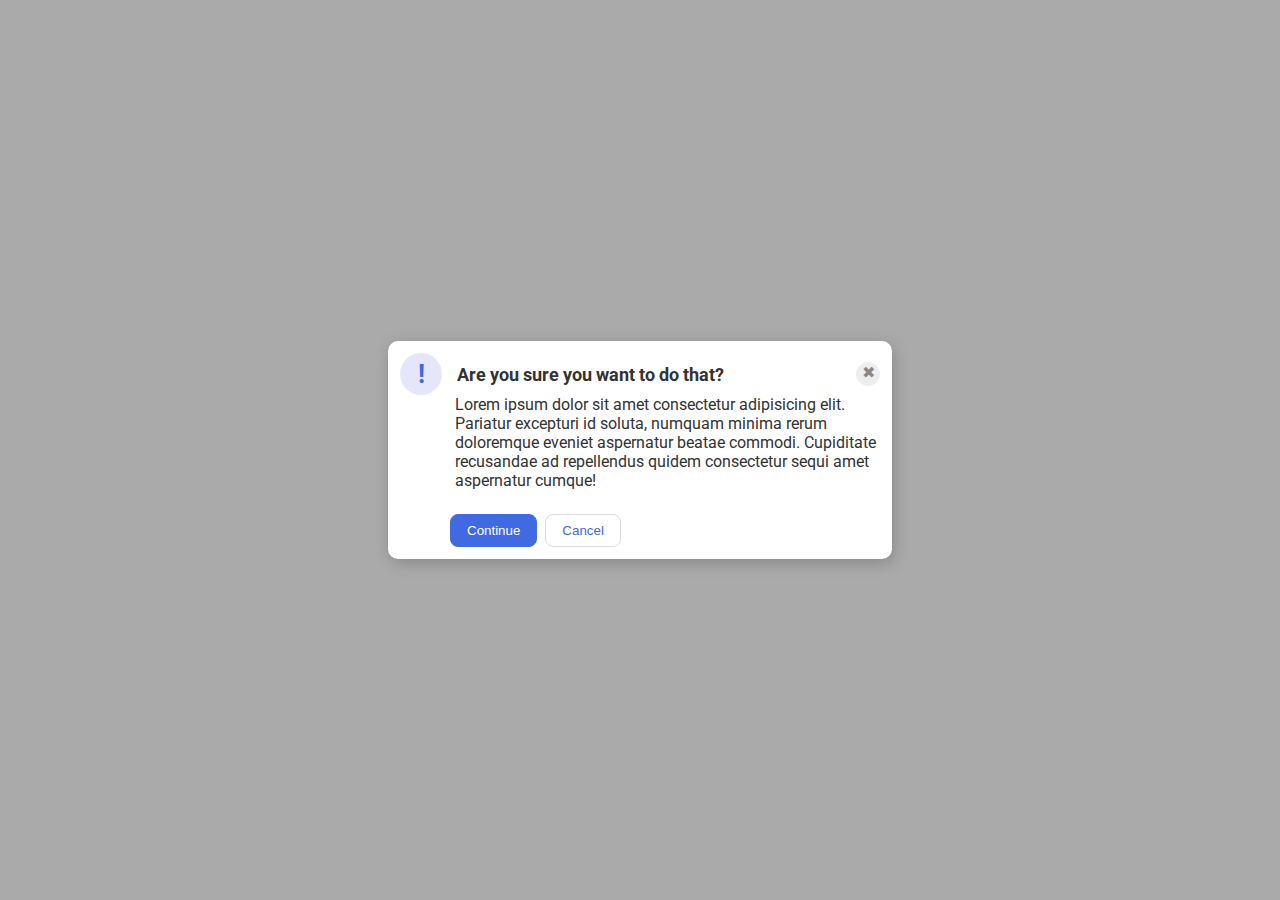
<file: foundations/flex/05-flex-modal/index.html>
<!DOCTYPE html>
<html lang="en">

<head>
  <meta charset="UTF-8">
  <meta http-equiv="X-UA-Compatible" content="IE=edge">
  <meta name="viewport" content="width=device-width, initial-scale=1.0">
  <link rel="stylesheet" href="style.css">
  <title>Modal</title>
</head>

<body>
  <div class="modal">
    <div class="header">
      <div class="icon">!</div>
      <div class="header_text">
        <strong>Are you sure you want to do that?</strong>
      </div>
      <button class="close-button">✖</button>
    </div>
    <div class="text">Lorem ipsum dolor sit amet consectetur adipisicing elit. Pariatur excepturi id soluta, numquam
      minima rerum doloremque eveniet aspernatur beatae commodi. Cupiditate recusandae ad repellendus quidem
      consectetur sequi amet aspernatur cumque!
    </div>
    <div class="footer">
      <button class="continue">Continue</button>
      <button class="cancel">Cancel</button>
    </div>
  </div>
</body>

</html>
</file>
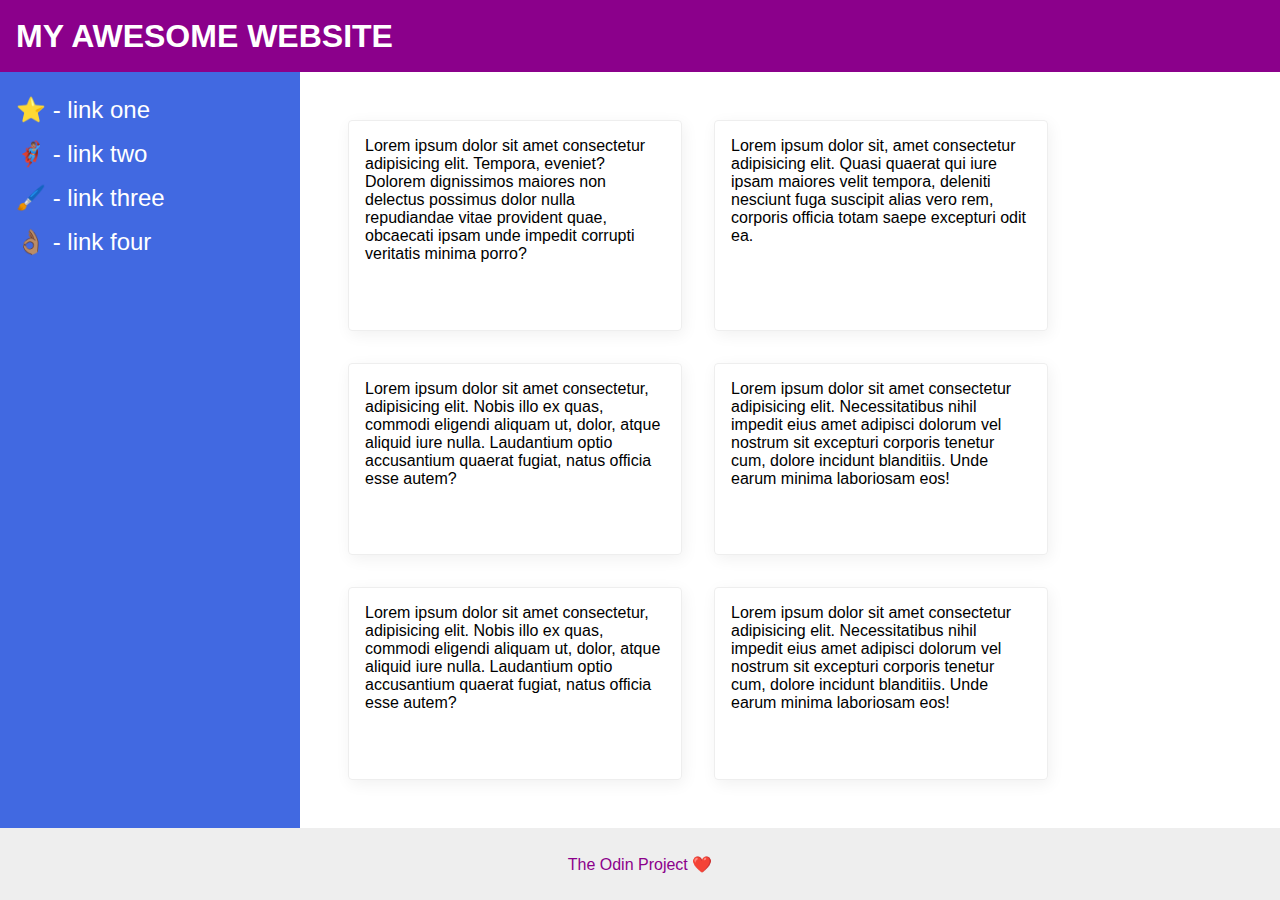
<file: foundations/flex/07-flex-layout-2/index.html>
<!DOCTYPE html>
<html lang="en">
  <head>
    <meta charset="UTF-8">
    <meta http-equiv="X-UA-Compatible" content="IE=edge">
    <meta name="viewport" content="width=device-width, initial-scale=1.0">
    <title>The Holy Grail</title>
    <link rel="stylesheet" href="style.css">
  </head>
  <body>
    <div class="header">
      MY AWESOME WEBSITE
    </div>
     <div class="flex-container">
       <div class="sidebar">
         <ul>
           <li><a href="#">⭐ - link one</a></li>
           <li><a href="#">🦸🏽‍♂️ - link two</a></li>
           <li><a href="#">🖌️ - link three</a></li>
           <li><a href="#">👌🏽 - link four</a></li>
         </ul>
        </div>
   
    <div class="cards">
      <div class="card">Lorem ipsum dolor sit amet consectetur adipisicing elit. Tempora, eveniet? Dolorem dignissimos maiores non delectus possimus dolor nulla repudiandae vitae provident quae, obcaecati ipsam unde impedit corrupti veritatis minima porro?</div>
      <div class="card">Lorem ipsum dolor sit, amet consectetur adipisicing elit. Quasi quaerat qui iure ipsam maiores velit tempora, deleniti nesciunt fuga suscipit alias vero rem, corporis officia totam saepe excepturi odit ea.</div>
      <div class="card">Lorem ipsum dolor sit amet consectetur, adipisicing elit. Nobis illo ex quas, commodi eligendi aliquam ut, dolor, atque aliquid iure nulla. Laudantium optio accusantium quaerat fugiat, natus officia esse autem?</div>
      <div class="card">Lorem ipsum dolor sit amet consectetur adipisicing elit. Necessitatibus nihil impedit eius amet adipisci dolorum vel nostrum sit excepturi corporis tenetur cum, dolore incidunt blanditiis. Unde earum minima laboriosam eos!</div>
      <div class="card">Lorem ipsum dolor sit amet consectetur, adipisicing elit. Nobis illo ex quas, commodi eligendi aliquam ut, dolor, atque aliquid iure nulla. Laudantium optio accusantium quaerat fugiat, natus officia esse autem?</div>
      <div class="card">Lorem ipsum dolor sit amet consectetur adipisicing elit. Necessitatibus nihil impedit eius amet adipisci dolorum vel nostrum sit excepturi corporis tenetur cum, dolore incidunt blanditiis. Unde earum minima laboriosam eos!</div>
    </div>
      
    </div>
    
    

    <div class="footer">
      The Odin Project ❤️
    </div>

    
    
  </body>
</html>
</file>
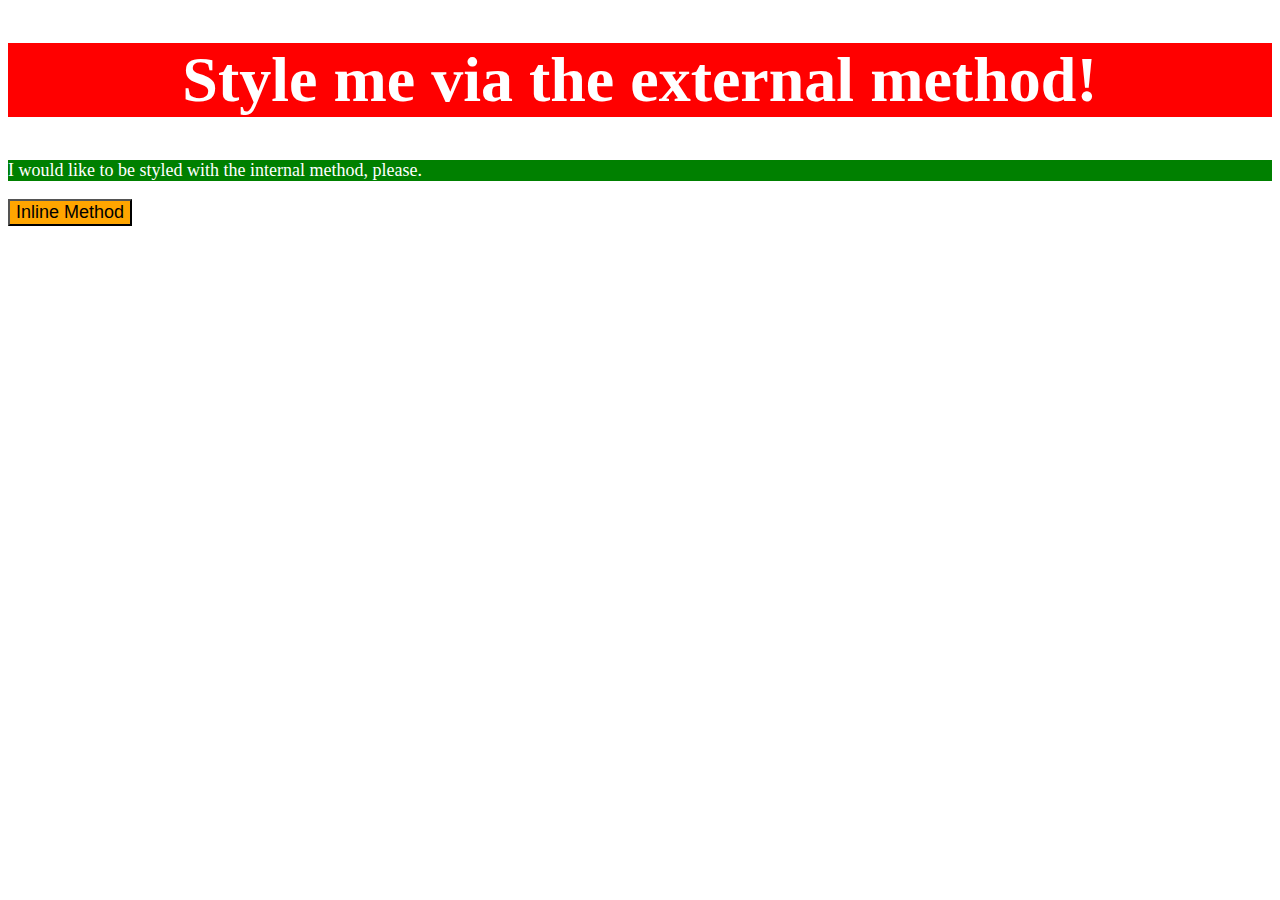
<file: foundations/intro-to-css/01-css-methods/index.html>
<!DOCTYPE html>
<html lang="en">
<head>

  <meta charset="UTF-8">
  <meta http-equiv="X-UA-Compatible" content="IE=edge">
  <meta name="viewport" content="width=device-width, initial-scale=1.0">
  <title>Methods for Adding CSS</title>

  <link rel="stylesheet" href="styles.css">
  
 
  <style>

  p {

    color: white;
    background-color: green;
    font-size: 18px;
      
  }
      
      
      
  </style>

</head>



   <body>

  <div><h1>Style me via the external method!</h1></div>
  <p>I would like to be styled with the internal method, please.</p>
  <!--<button>Inline Method</button-->
  <button style="color: black; background-color: orange; font-size: 18px;">Inline Method</button>

  </body>
</html>
</file>
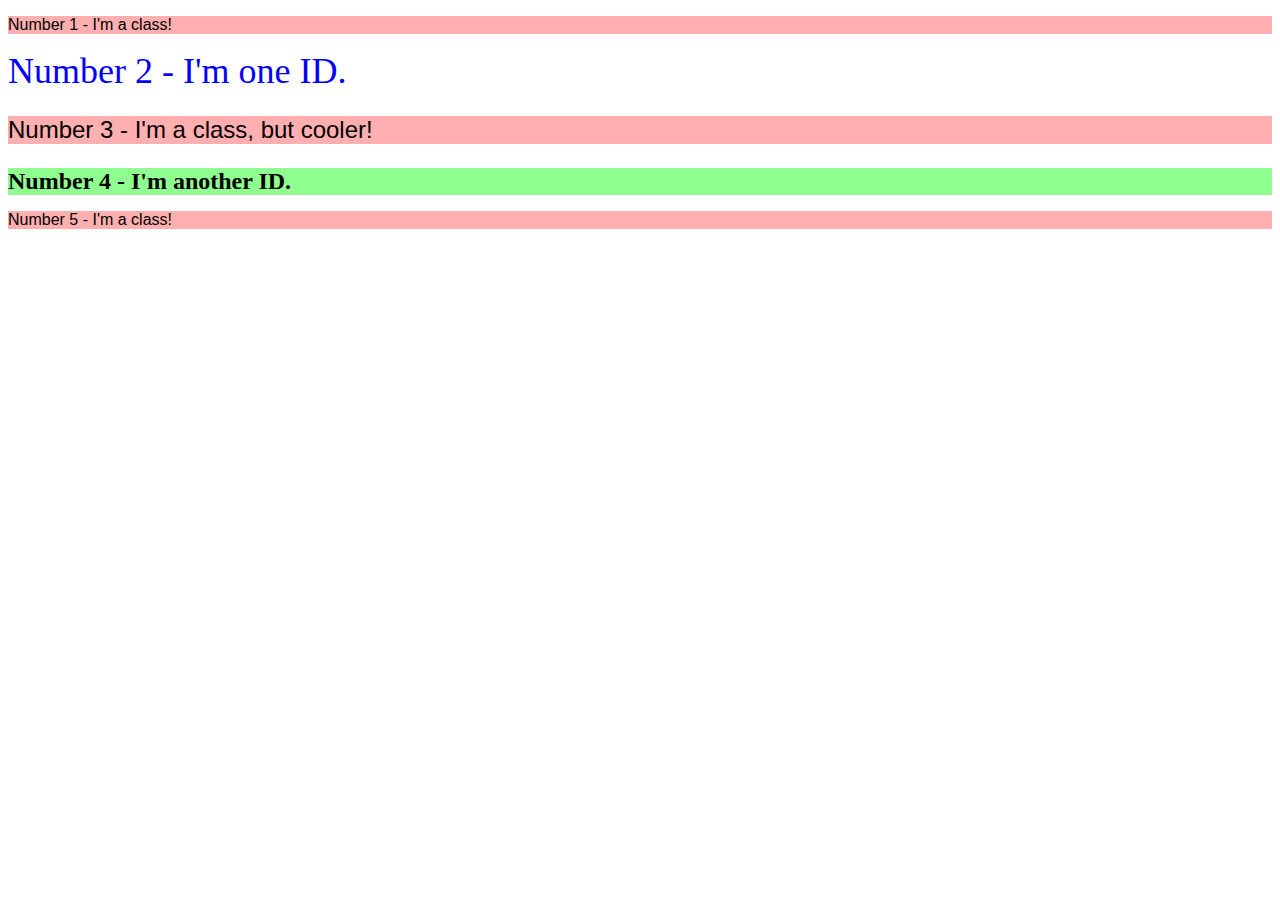
<file: foundations/intro-to-css/02-class-id-selectors/index.html>
<!DOCTYPE html>
<html lang="en">
  <head>
    <meta charset="UTF-8">
    <meta http-equiv="X-UA-Compatible" content="IE=edge">
    <meta name="viewport" content="width=device-width, initial-scale=1.0">
    <title>Class and ID Selectors</title>
    <link rel="stylesheet" href="style.css">
  </head>
  <body>
    <p class="number-1"> Number 1 - I'm a class!</p>
    <div id="number-2">Number 2 - I'm one ID.</div>
    <p class="number-3"> Number 3 - I'm a class, but cooler!</p>
    <div id="number-4">Number 4 - I'm another ID.</div>
    <p class="number-5">Number 5 - I'm a class!</p>
  </body>
</html>
</file>
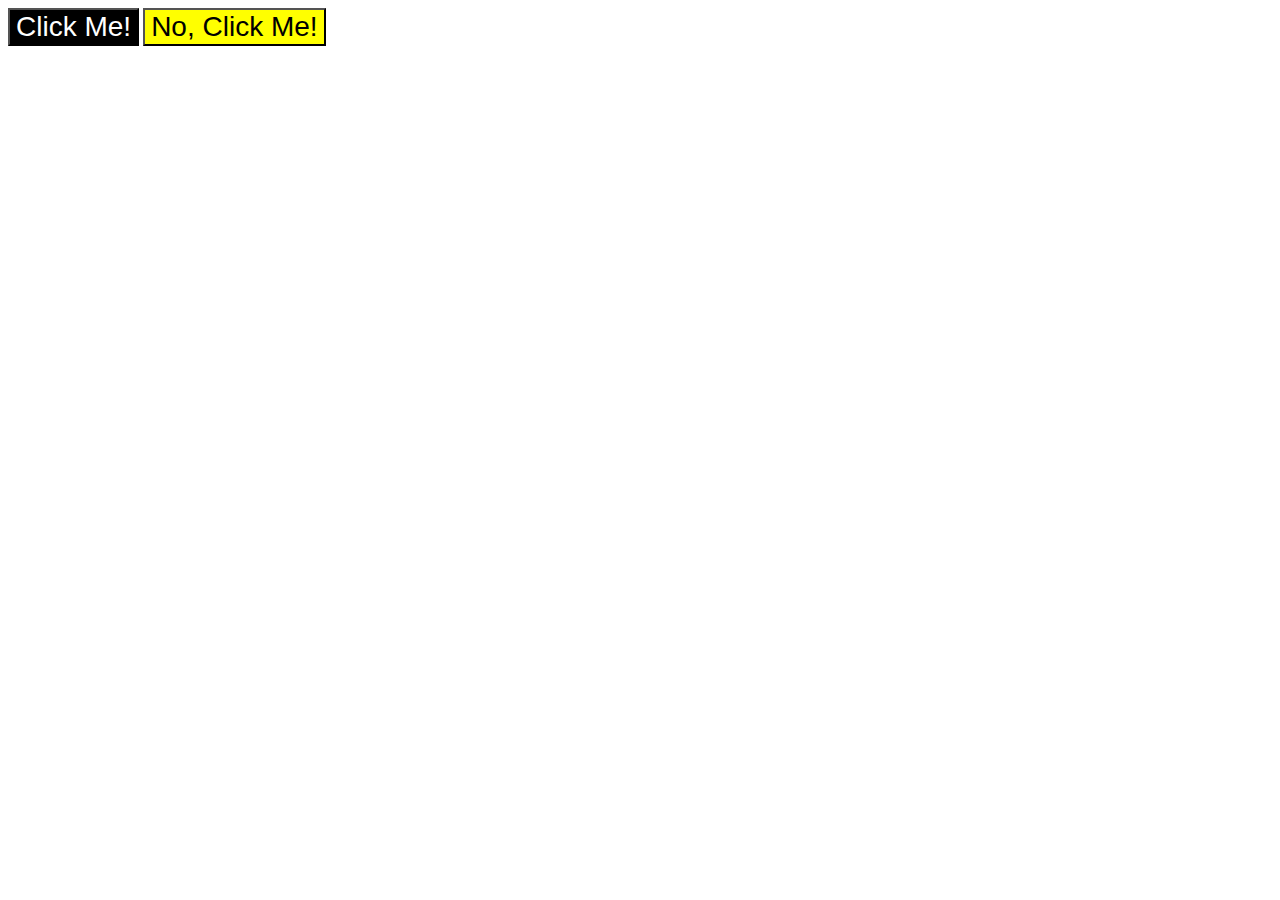
<file: foundations/intro-to-css/03-grouping-selectors/index.html>
<!DOCTYPE html>
<html lang="en">
  <head>
    <meta charset="UTF-8">
    <meta http-equiv="X-UA-Compatible" content="IE=edge">
    <meta name="viewport" content="width=device-width, initial-scale=1.0">
    <title>Grouping Selectors</title>
    <link rel="stylesheet" href="style.css">
  </head>
  <body>
    <button class="clickme" >Click Me!</button>
    <button class="noclickme" >No, Click Me!</button>
  </body>
</html>
</file>
<file: foundations/flex/05-flex-modal/style.css>
@import url('https://fonts.googleapis.com/css2?family=Roboto:wght@400;700&display=swap');

html, body {
  height: 100%;
}

body {
  font-family: Roboto, sans-serif;
  margin: 0;
  background: #aaa;
  color: #333;
  /* I'll give you this one for free lol */
  display: flex;
  align-items: center;
  justify-content: center;
  
  
  

}

.header {
  display: flex;
  justify-content: space-between;
  align-items: center;   
 
}


.text {

  margin-left: 55px;
}

.header_text {
  font-size: large;
  flex: 1;
  margin: 0 15px;
}

.modal {
  background: white;
  width: 480px;
  border-radius: 10px;
  box-shadow: 2px 4px 16px rgba(0,0,0,.2);
  padding: 12px;
  
}

.icon {
  color: royalblue;
  font-size: 26px;
  font-weight: 700;
  background: lavender;
  width: 42px;
  height: 42px;
  border-radius: 50%;
  display: flex;
  align-items: center;
  justify-content: center;
  margin-top: 10px, 10px, 10px;
  
}

.close-button {
  background: #eee;
  border-radius: 50%;
  color: #888;
  font-weight: 400;
  font-size: 16px;
  height: 24px;
  width: 24px;
  display: flex;
  justify-content: center;
  border: 1px solid #eee;
  padding: 0;
  
}

button {
  cursor: pointer;
  padding: 8px 16px;
  border-radius: 8px;
  
}

button.continue {
  background: royalblue;
  border: 1px solid royalblue;
  color: white;
}

button.cancel {
  background: white;
  border: 1px solid #ddd;
  color: royalblue;
}


.footer {
  margin-top: 24px;
  display: flex;
  justify-content: first baseline;
  gap: 8px;
  margin-left: 50px;
}
</file>
<file: foundations/flex/07-flex-layout-2/style.css>
body {
  font-family: -apple-system, BlinkMacSystemFont, 'Segoe UI', Roboto, Oxygen, Ubuntu, Cantarell, 'Open Sans', 'Helvetica Neue', sans-serif;
  margin: 0;
  min-height: 100vh;
  display: flex;
  flex-direction: column;
}

.header {
  display: flex;
  justify-content: flex-start;  
  align-items: center;
  height: 72px;
  background: darkmagenta;
  color: white;
  font-size: 32px;
  font-weight: 900;
  padding-left: 16px;
}


.sidebar {
  display: flex;
  flex-direction: column;
  flex: 1 0 auto;
  width: 300px;
  background: royalblue;
  box-sizing: border-box;
  font-size: 24px; 
}

ul {
  list-style-type: none;
  text-align: left;
  padding: 0 16px; 

}

a {
  display: flex;
  flex-direction: column;
  text-decoration: none;
  color: white;
  padding: 16px 0; 
  padding-top: 0%;
  
  
}

.flex-container {

  display: flex;
  flex: 1;
}

.cards {
  display: flex;  
  flex-wrap: wrap;
  gap: 32px;
  padding: 48px;
  text-align: left;
}

.cards div {
  display: flex;
  align-items: flex-start;
  min-height: 100px;
  max-width: 300px;
  border: 1px solid #eee;
  box-shadow: 2px 4px 16px rgba(0,0,0,.06);
  border-radius: 4px;
  min-width: min-content;
  padding: 16px;
  
}


.footer {
  display: flex;
  justify-content: center;
  height: 72px;
  background: #eee;
  color: darkmagenta;
  align-items: center;

}
</file>
<file: foundations/intro-to-css/01-css-methods/styles.css>
div {
    color: white;
    background-color: red;
    font-size: 32px;
    text-align: center;
    font-weight: bold;
}
</file>
<file: foundations/intro-to-css/02-class-id-selectors/style.css>
.number-1, .number-3, .number-5 {
    background-color: #ff000050;
    font-family: Verdana, Dejavu-Sans, sans-serif;
}

#number-2 {
    color: #0000ff;
    font-size: 36px;
}

.number-3 {
    font-size: 24px;
}

#number-4 {
    background-color: #00ff0070;
    font-size: 24px;
    font-weight: bold;
}
</file>
<file: foundations/intro-to-css/03-grouping-selectors/style.css>
.clickme, .noclickme {
    
    font-size: 28px;
    font-family: Helvetica, "Times New Roman", sans-serif;

}

.clickme {
    color: white;
    background-color:  #000000;
}

.noclickme {

    color: black;
    background-color: yellow;
}
</file>
